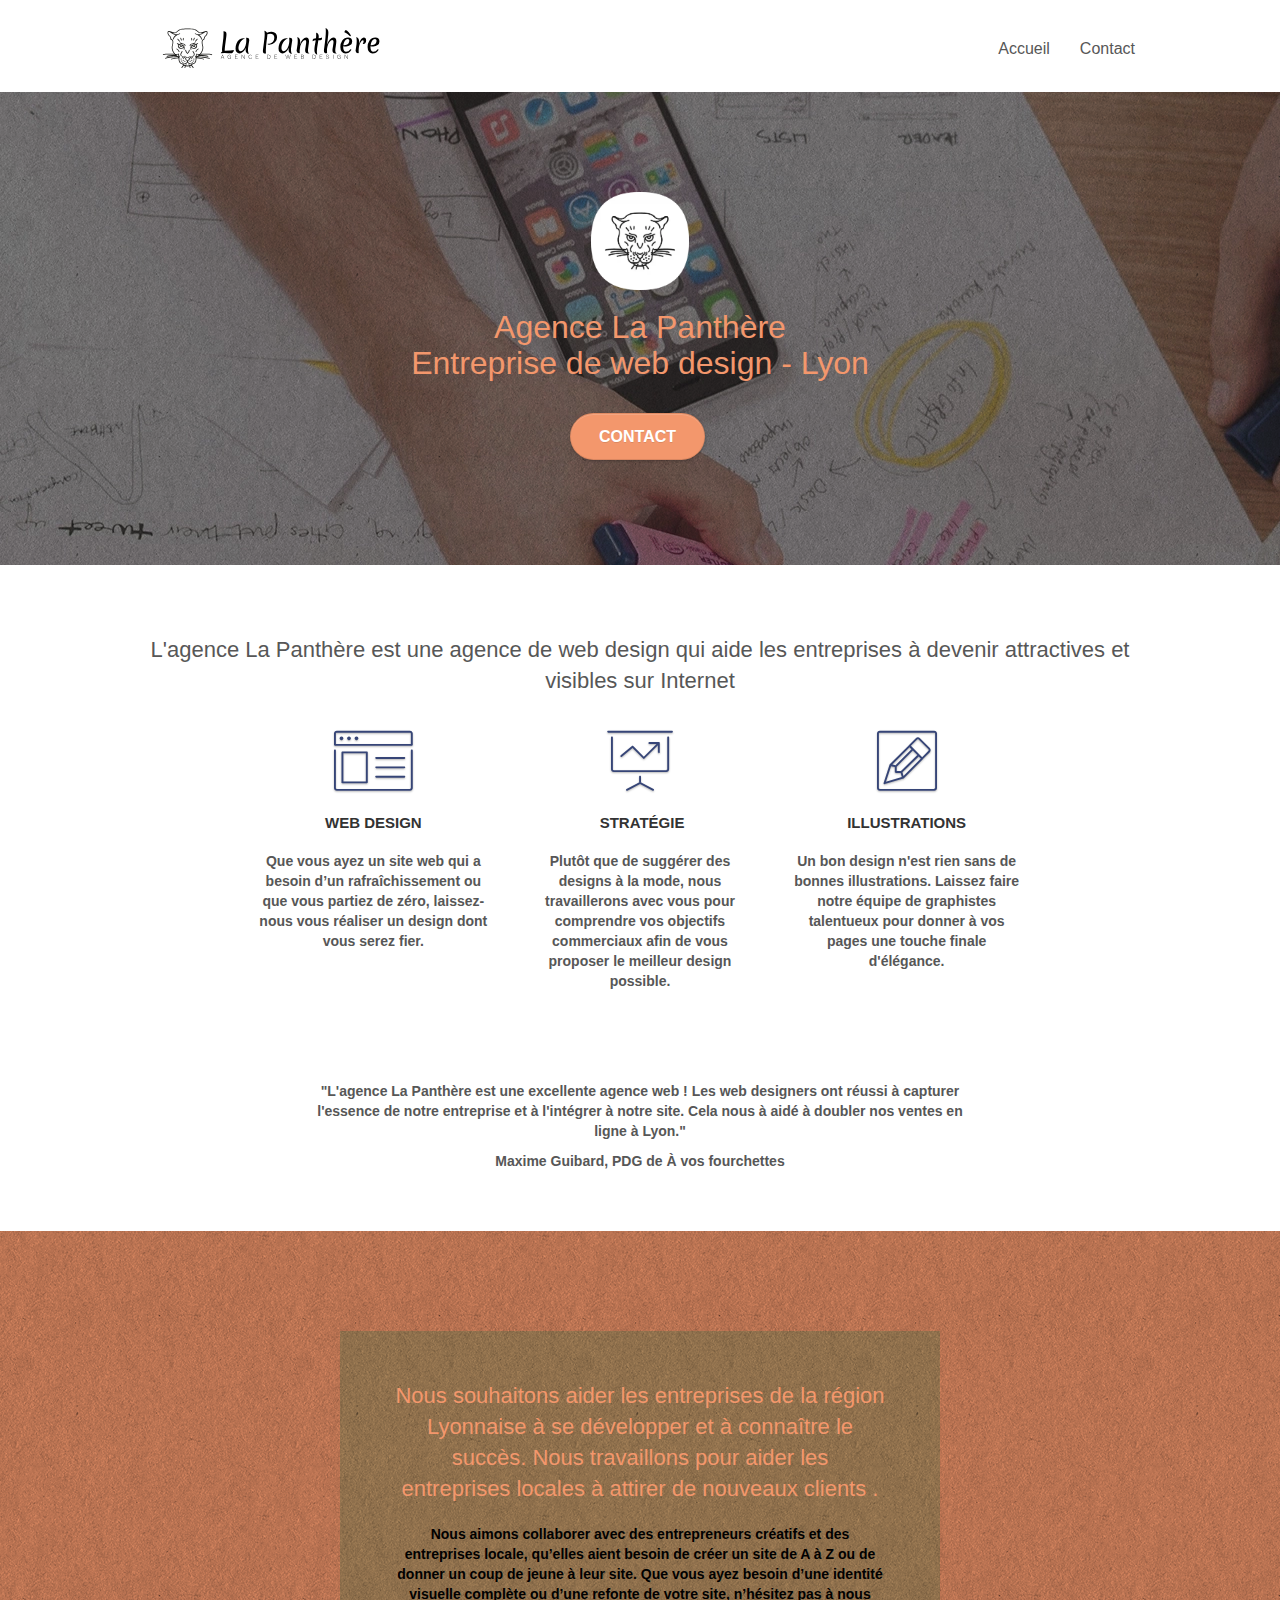
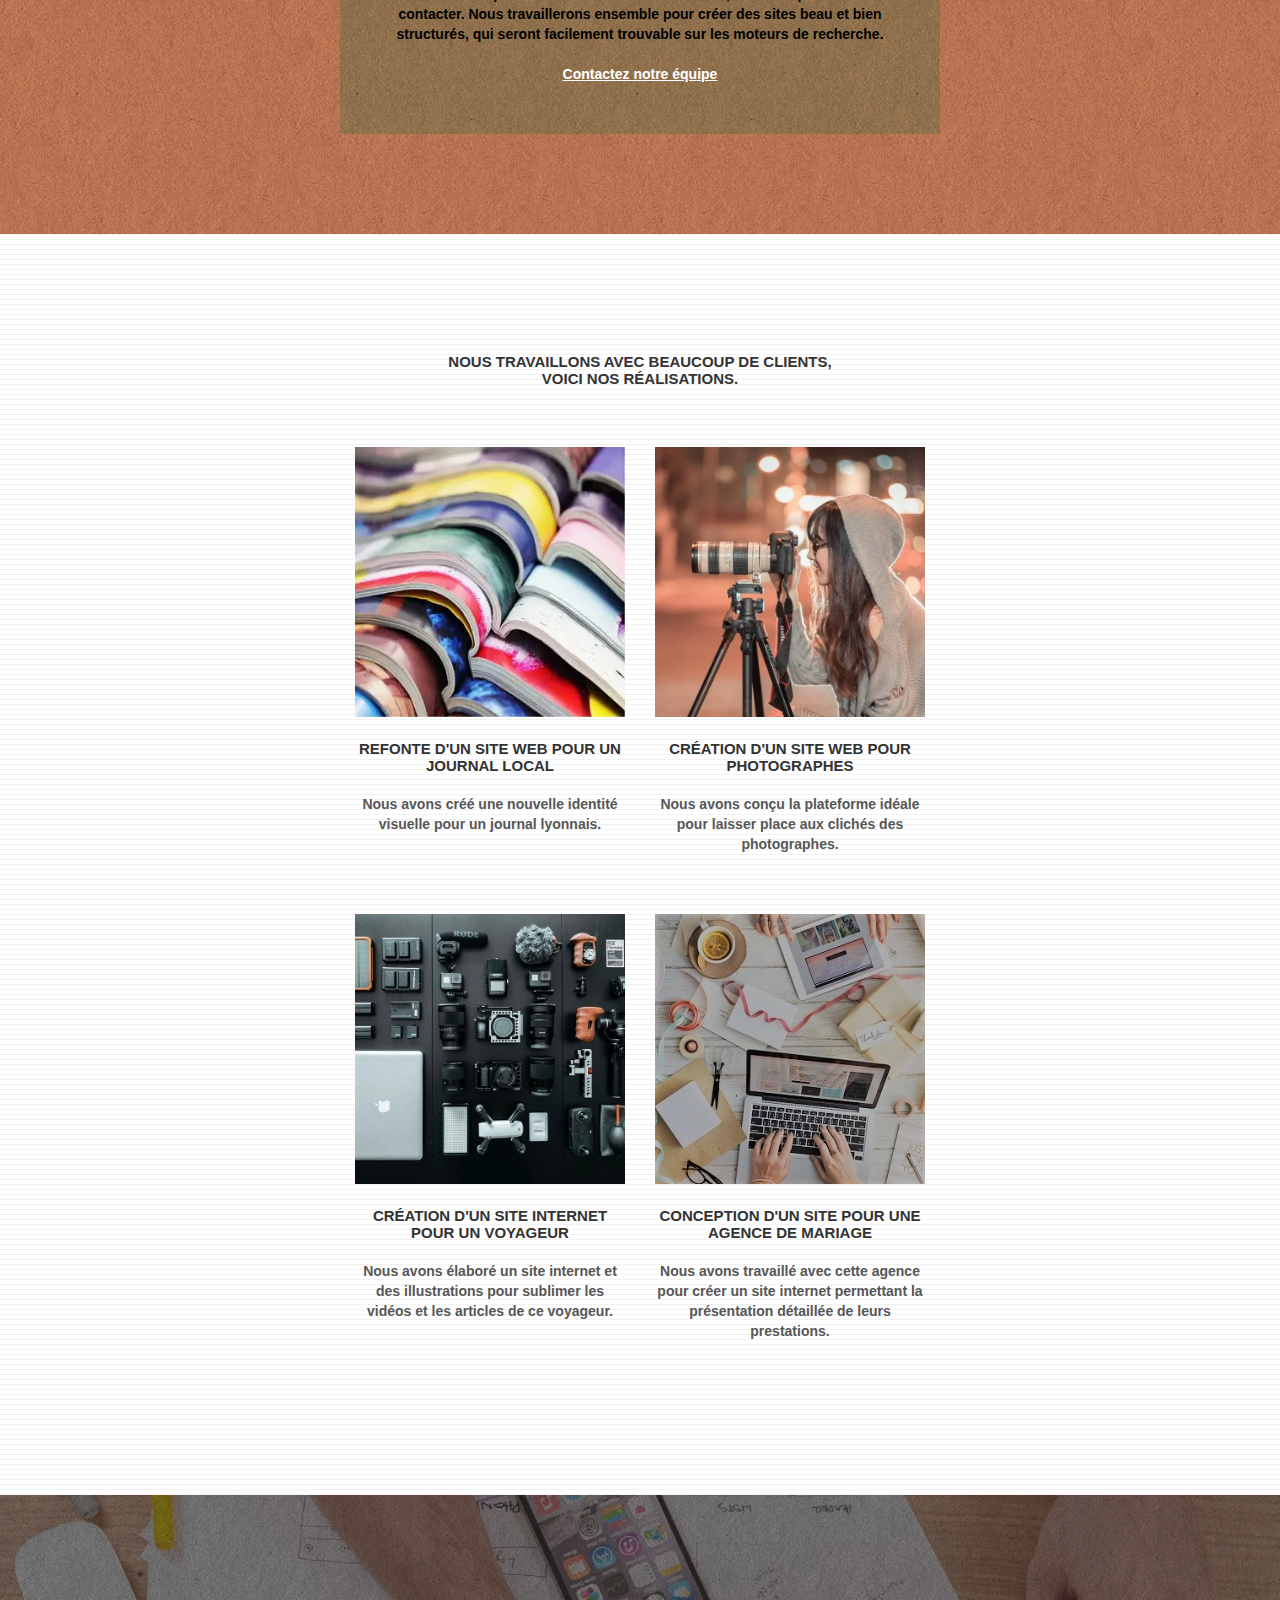
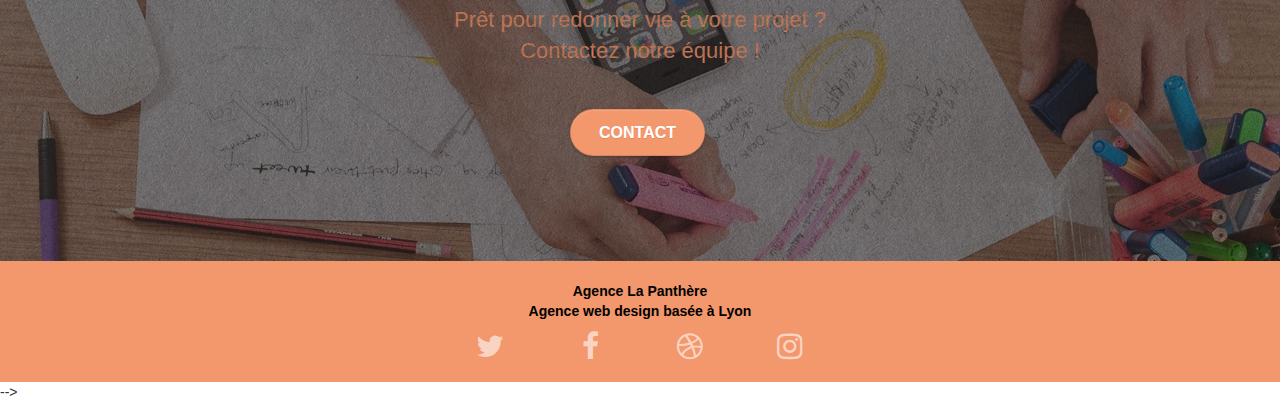
<file: index.html>
<!doctype html>
<html lang="fr">
<head>
    <meta charset="utf-8">
    <meta name="description" content="Entreprise web design à Lyon, l'agence la panthère vous conseille dans la réalisation et le 
	design de votre site internet.">
    <meta name="viewport" content="width=device-width, initial-scale=1.0, viewport-fit=cover">
    <link rel="shortcut icon" type="image/png" href="favicon.jpg">
    
	<link rel="stylesheet"  href="./css/bootstrap.min.css">
	<link rel="stylesheet"  href="style.min.css">
	<link rel="stylesheet"  href="./css/font-awesome.min.css">
	<link rel="stylesheet"  href="./css/et-line.css">

	
    <title>Entreprise webdesign Lyon - Agence La Panthère</title>

    
<!-- Analytics -->
 
<!-- Analytics END -->
    
</head>
<body>
<!-- Principal conteneur -->
<div class="page-container">
    
<!-- bloc-0 -->
<div class="bloc bgc-white l-bloc " id="bloc-0">
	<div class="container bloc-sm">

		<nav class="navbar row">
			<div class="navbar-header">
				
				<a class="navbar-brand" href="index.html"><img src="img/agence-la-panthere-monochrome.svg" alt="Logo de notre agence webdesign" /></a>
				<button id="nav-toggle" type="button" class="ui-navbar-toggle navbar-toggle" data-toggle="collapse" data-target=".navbar-1">
					<span class="sr-only">Toggle navigation</span><span class="icon-bar"></span><span class="icon-bar"></span><span class="icon-bar"></span>
				</button>
			</div>
			<div class="collapse navbar-collapse navbar-1 special-dropdown-nav">
				<ul class="site-navigation nav navbar-nav">
					<li>
						<a href="index.html">Accueil</a>
					</li>
					<li>
					</li>
					<li>
						<a href="contact.html">Contact</a>
					</li>
				</ul>
			</div>
		</nav>
	</div>
</div>
<!-- bloc-0 END -->

<!-- bloc-1-presentation -->
<div class="bloc bgc-dark-slate-blue bg-banniere d-bloc bg-t-edge bloc-bg-texture texture-paper b-parallax" id="bloc-1-hero">
	<div class="container bloc-lg">
		<div class="row tight-width-whitespace">
			<div class="col-sm-12">
				<img src="img/logo.webp" class="center-block image-resize-mode" alt="Logo de Agence La Panthère, agence web Lyon" />
				<h1 class="text-center hero-bloc-text tc-white ">
					Agence La Panthère <br>
					Entreprise de web design <span class="tiret"> - </span>Lyon
				</h1>
				<div class="text-center">
					<a href="contact.html" class="btn btn-lg btn-clean btn-rd cta-hero btn-atomic-tangerine" id="cta-hero">Contact</a>
				</div>
			</div>
		</div>
	</div>
</div>
<!-- bloc-1-presentation END -->

<!-- bloc-2-services -->
<div class="bloc bgc-white l-bloc" id="bloc-2-services">
	<div class="container bloc-md">
		<div class="row">
			<div class="col-sm-12 text-center">
				<h2>L'agence La Panthère est une agence de web design qui aide les entreprises à devenir attractives et visibles
					sur Internet
				</h2>
			</div>
		</div>
		<div class="row voffset-lg med-width-whitespace">
			<div class="col-sm-4">
				<div class="text-center">
					<span class="et-icon-browser sm-shadow icon-dark-slate-blue icons icon-lg"></span>
				</div>
				<h3 class="mg-md text-center">
					Web design
				</h3>
				<p class="text-center ">
					Que vous ayez un site web qui a besoin d&rsquo;un rafraîchissement ou que vous partiez de zéro, laissez-nous vous réaliser un design dont vous serez fier.
				</p>
			</div>
			<div class="col-sm-4">
				<div class="text-center">
					<span class="et-icon-presentation sm-shadow icon-dark-slate-blue icons icon-lg"></span>
				</div>
				<h3 class="mg-md text-center">
					&nbsp;Stratégie
				</h3>
				<p class="text-center ">
					Plutôt que de suggérer des designs à la mode, nous travaillerons avec vous pour comprendre vos objectifs commerciaux afin de vous proposer le meilleur design possible.<br>
				</p>
			</div>
			<div class="col-sm-4">
				<div class="text-center">
					<span class="et-icon-edit sm-shadow icon-dark-slate-blue icons icon-lg"></span>
				</div>
				<h3 class="mg-md text-center">
					Illustrations
				</h3>
				<p class="text-center ">
					Un bon design n'est rien sans de bonnes illustrations. Laissez faire notre équipe de graphistes talentueux pour donner à vos pages une touche finale d'élégance.
				</p>
			</div>
		</div>
		<div class="row voffset-lg voffset">
			<div class="col-xs-12 col-md-8 col-md-offset-2 text-center">
				<p>
					"L'agence La Panthère est une excellente agence web ! Les web designers ont réussi à capturer l'essence
					de notre entreprise et à l'intégrer à notre site. Cela nous à aidé à doubler nos ventes en ligne
					à Lyon."<br>
				</p>
				<p>
					Maxime Guibard, PDG de À vos fourchettes
				</p>
				

			</div>
		</div>
	</div>
</div>
<!-- bloc-2-services END -->

<!-- bloc-3-what-i-do -->
<div class="bloc tc-white bgc-atomic-tangerine bg-presentation d-bloc bloc-bg-texture texture-paper b-parallax" id="bloc-3-what-i-do">
	<div class="container bloc-lg">
		<div class="row tight-width-whitespace black-background">
			<div class="col-sm-12">
				<h2 class="mg-md text-center tc-white">
					Nous souhaitons aider les entreprises de la région Lyonnaise à se développer et à connaître le succès. Nous travaillons pour aider les entreprises locales à attirer de nouveaux clients .<br>
				</h2>
				<p class="text-center white">
					Nous aimons collaborer avec des entrepreneurs créatifs et des entreprises locale, qu’elles aient besoin de créer un site de A à Z ou de donner un coup de jeune à leur site. Que vous ayez besoin d’une identité visuelle complète ou d’une refonte de votre site, n’hésitez pas à nous contacter. Nous travaillerons ensemble pour créer des sites beau et bien structurés, qui seront facilement trouvable sur les moteurs de recherche. <br><br><a class="ltc-white bold-link" href="contact.html">Contactez notre équipe</a><br>
				</p>
			</div>
		</div>
	</div>
</div>
<!-- bloc-3-what-i-do END -->

<!-- bloc-4-portfolio -->
<div class="bloc bgc-white bg-lines-h2-bg bg-repeat l-bloc" id="bloc-4-portfolio">
	<div class="container bloc-lg">
		<div class="row">
			<div class="col-sm-12 text-center">
				<h3>Nous travaillons avec beaucoup de clients,<br>
				voici nos réalisations.</h3>
			</div>
		</div>
		<div class="row tight-width-whitespace portfolio-row">
			<div class="col-sm-6">
				<a href="#" data-lightbox="img/1.webp" data-gallery-id="gallery-1" data-caption="Refonte d'un site web pour un journal local" data-frame="snapshot-lb"><img src="img/1.webp" alt="Illustration de la refonte et du nouveau design d'un site web journal" class="img-responsive portfolio-thumb" /></a>
				<h3 class="mg-md text-center">
					Refonte d'un site web pour un journal local
				</h3>
				<p class="text-center">
					Nous avons créé une nouvelle identité visuelle pour un journal lyonnais.
				</p>
			</div>
			<div class="col-sm-6">
				<a href="#" data-lightbox="img/2.webp" data-gallery-id="gallery-1" data-caption="Création d'un site web pour photographes" data-frame="snapshot-lb"><img src="img/2.webp" class="img-responsive portfolio-thumb" alt="Image d'un site de photographies crée par notre agence Lyonnaise" /></a>
				<h3 class="mg-md text-center">
					Création d'un site web pour photographes
				</h3>
				<p class="text-center">
					Nous avons conçu la plateforme idéale pour laisser place aux clichés des photographes.
				</p>
			</div>
		</div>
		<div class="row tight-width-whitespace portfolio-row">
			<div class="col-sm-6">
				<a href="#" data-lightbox="img/3.webp" data-gallery-id="gallery-1" data-caption="Création d'un site internet pour un voyageur" data-frame="snapshot-lb"><img src="img/3.webp" class="img-responsive portfolio-thumb" alt="Photo du Design d'un site web pour voyageur"/></a>
				<h3 class="mg-md text-center">
					Création d'un site internet pour un voyageur
				</h3>
				<p class="text-center">
					Nous avons élaboré un site internet et des illustrations pour sublimer les vidéos et les articles de ce voyageur.
				</p>
			</div>
			<div class="col-sm-6">
				<a href="#" data-lightbox="img/4.webp" data-gallery-id="gallery-1" data-caption="Conception d'un site pour une agence de mariage" data-frame="snapshot-lb"><img src="img/4.webp" class="img-responsive portfolio-thumb" alt="Photo du site réalisé par notre agence webdesin" /></a>
				<h3 class="mg-md text-center">
					Conception d'un site pour une agence de mariage
				</h3>
				<p class="text-center">
					Nous avons travaillé avec cette agence pour créer un site internet permettant la présentation détaillée de leurs prestations.
				</p>
			</div>
		</div>
	</div>
</div>
<!-- bloc-4-portfolio END -->

<!-- bloc-5-cta -->
<div class="bloc bgc-dark-slate-blue bg-banniere d-bloc bloc-bg-texture texture-paper" id="bloc-5-cta">
	<div class="container bloc-lg">
		<div class="row">
			<h2 class="mg-md text-center tc-white">
				Prêt pour redonner vie à votre projet ?<br>Contactez notre équipe !
			</h2>
			<div class="col-sm-12 text-center">
				<a href="contact.html" class="btn btn-atomic-tangerine btn-clean btn-rd btn-lg cta-hero">Contact</a>
			</div>
		</div>
	</div>
</div>
<!-- bloc-5-cta END -->

<!-- Footer - bloc-8 -->
<div class="bloc bgc-atomic-tangerine d-bloc" id="bloc-8">
	<div class="container bloc-sm">
		<div class="row">
			<div class="col-sm-12">
				<p class="text-center white">
					Agence La Panthère <br> Agence web design basée à Lyon<br>
				</p>
				<div class="row row-no-gutters social">
					<div class="col-sm-3">
						<div class="text-center">
							<a class="social" aria-label="lien vers twitter" href="index.html"><span class="fa fa-twitter icon-md"></span></a>
						</div>
					</div>
					<div class="col-sm-3">
						<div class="text-center">
							<a class="social" aria-label="lien vers facebook" href="index.html"><span class="fa fa-facebook icon-md"></span></a>
						</div>
					</div>
					<div class="col-sm-3">
						<div class="text-center">
							<a class="social" aria-label="lien vers dribble" href="index.html"><span class="fa fa-dribbble icon-md"></span></a>
						</div>
					</div>
					<div class="col-sm-3">
						<div class="text-center">
							<a class="social"  aria-label="lien vers instagram" href="index.html"><span class="fa fa-instagram icon-md"></span></a>
						</div>
					</div>

				</div>
			</div>
		</div>
	</div>
</div>
<!-- Footer - bloc-8 END -->

</div>
<!-- Principal conteneur END -->
<script src="./js/jquery-2.1.0.min.js"></script> -->
<script src="./js/bootstrap.min.js"></script>
<script src="./js/blocs.min.js"></script>
<script src="./js/jquery.touchSwipe.min.js"></script>
<script src="./js/gmaps.min.js"></script>



</body>
</html>
</file>
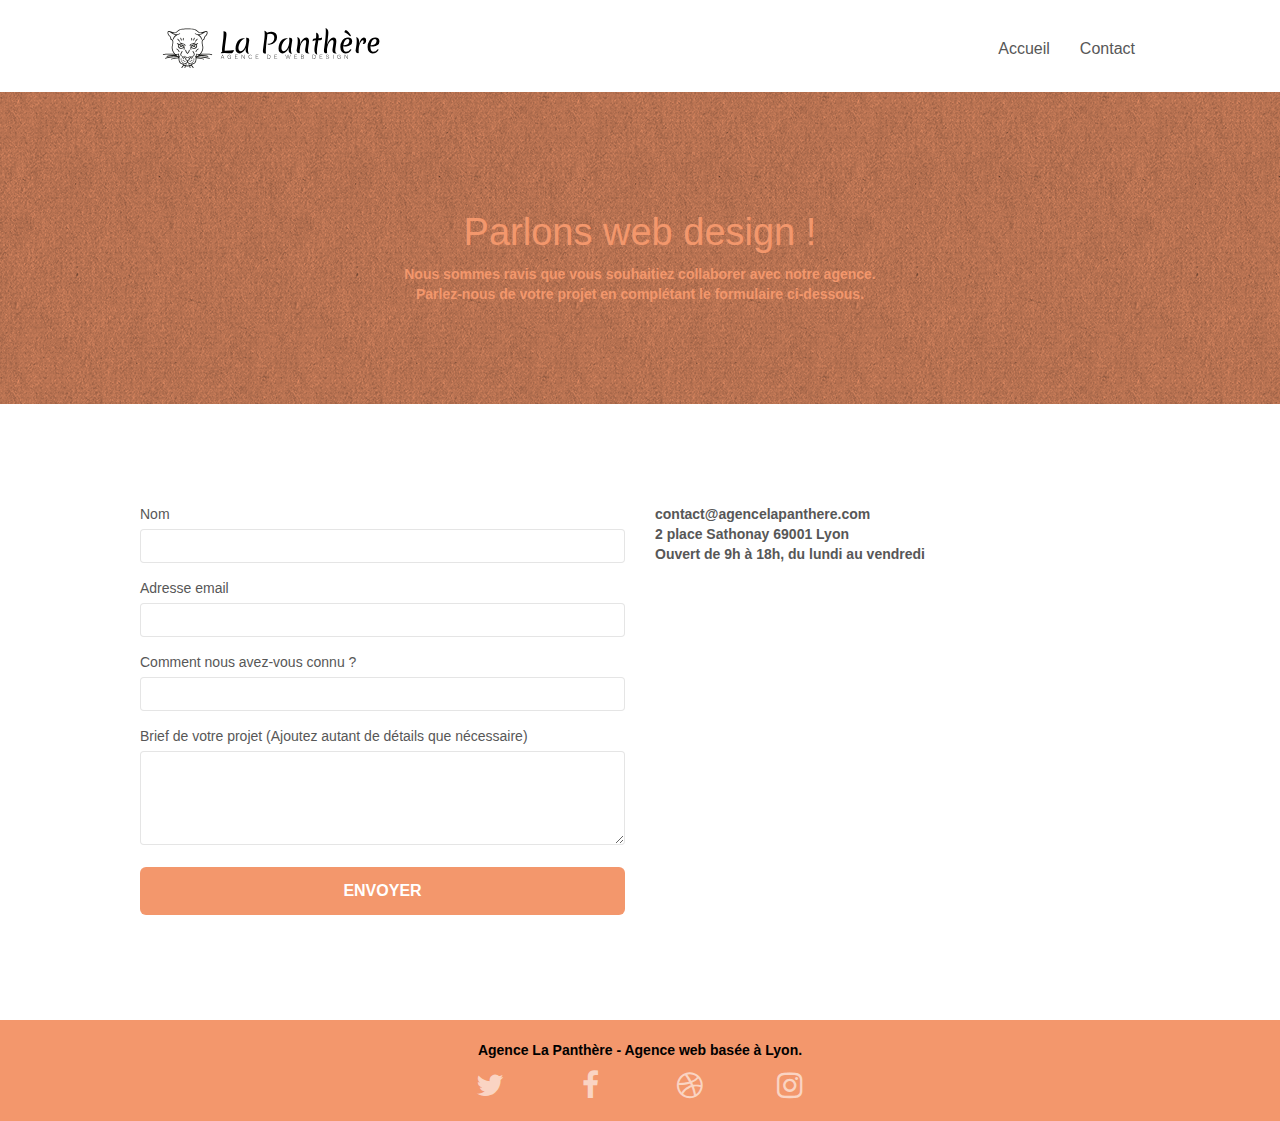
<file: contact.html>
<!doctype html>
<html lang="fr">
<head>
    <meta charset="utf-8">
    <meta name="description" content="Entreprise web design à Lyon, l'agence la panthère vous conseille dans la réalisation et le 
	design de votre site internet.">
    <meta name="viewport" content="width=device-width, initial-scale=1.0, viewport-fit=cover">
    <link rel="shortcut icon" type="image/png" href="favicon.jpg">
    
	<link rel="stylesheet"  href="./css/bootstrap.css">
	<link rel="stylesheet"  href="style.min.css">
	<link rel="stylesheet"  href="./css/font-awesome.css">
	<link rel="stylesheet"  href="./css/et-line.css">
	


    <title>Agence La panthère - Contactez-nous !</title>

    
<!-- Analytics -->
 
<!-- Analytics END -->
    
</head>
<body>
<!-- Principal conteneur -->
<div class="page-container">
    
<!-- bloc-0 -->
<div class="bloc bgc-white l-bloc " id="bloc-0">
	<div class="container bloc-sm">
		<nav class="navbar row">
			<div class="navbar-header">
				<a class="navbar-brand" href="index.html"><img src="img/agence-la-panthere-monochrome.svg" alt="atlanta web design logo" height="40" /></a>
				<!-- <button id="nav-toggle" type="button" class="ui-navbar-toggle navbar-toggle" data-toggle="collapse" data-target=".navbar-1">
					<span class="sr-only">Toggle navigation</span><span class="icon-bar"></span><span class="icon-bar"></span><span class="icon-bar"></span>
				</button> -->
			</div>
			<div class="collapse navbar-collapse navbar-1 special-dropdown-nav">
				<ul class="site-navigation nav navbar-nav">
					<li>
						<a href="index.html">Accueil</a>
					</li>
					<li>
					</li>
					<li>
						<a href="contact.html">Contact</a>
					</li>
				</ul>
			</div>
		</nav>
	</div>
</div>
<!-- bloc-0 END -->

<!-- bloc-6 -->
<div class="bloc bg-dots-bg bg-repeat bgc-atomic-tangerine d-bloc bloc-bg-texture texture-paper" id="bloc-6">
	<div class="container bloc-lg">
		<div class="row">
			<div class="col-sm-12">
				<h1 class="text-center hero-bloc-text tc-white">
					Parlons web design !
				</h1>
				<p class="text-center mg-lg tc-white tight-width-whitespace">
					Nous sommes ravis que vous souhaitiez collaborer avec notre agence.<br>
					Parlez-nous de votre projet en complétant le formulaire ci-dessous.
				</p>
			</div>
		</div>
	</div>
</div>
<!-- bloc-6 END -->

<!-- bloc-7 -->
<div class="bloc bgc-white l-bloc" id="bloc-7">
	<div class="container bloc-lg">
		<div class="row">
			<div class="col-sm-6">
				<form id="form_1" novalidate success-msg="Your message has been sent." fail-msg="Sorry it seems that our mail server is not responding, Sorry for the inconvenience!">
					<div class="form-group">
						<label>
							Nom
						</label>
						<input id="name" class="form-control" required />
					</div>
					<div class="form-group">
						<label>
							Adresse email
						</label>
						<input id="email" class="form-control" type="email" required />
					</div>
					<div class="form-group">
						<label>
							Comment nous avez-vous connu ?
						</label>
						<input class="form-control" type="email" required id="input_504" />
					</div>
					<div class="form-group">
						<label>
							Brief de votre projet (Ajoutez autant de détails que nécessaire)<br>
						</label><textarea id="message" class="form-control" rows="4" cols="50" required></textarea>
					</div> 
					<button class="bloc-button btn btn-lg btn-block cta-hero btn-atomic-tangerine" type="submit">
						Envoyer
					</button>
				</form>
			</div>
			<div class="col-sm-6">
				<p>
					contact@agencelapanthere.com<br>2 place Sathonay 69001 Lyon<br>Ouvert de 9h à 18h, du lundi au vendredi<br>
				</p>
			</div>
		</div>
	</div>
</div>
<!-- bloc-7 END -->

<!-- ScrollToTop Button -->
<a class="bloc-button btn btn-d scrollToTop" onclick="scrollToTarget('#bloc-0')"><span class="fa fa-chevron-up"></span></a>
<!-- ScrollToTop Button END-->


<!-- Footer - bloc-8 -->
<div class="bloc bgc-atomic-tangerine d-bloc" id="bloc-8">
	<div class="container bloc-sm">
		<div class="row">
			<div class="col-sm-12">
				<p class="text-center white">
					Agence La Panthère - Agence web basée à Lyon.<br>
				</p>
				<div class="row row-no-gutters social">
					<div class="col-sm-3">
						<div class="text-center">
							<a class="social" href="index.html"><span class="fa fa-twitter icon-md"></span></a>
						</div>
					</div>
					<div class="col-sm-3">
						<div class="text-center">
							<a class="social" href="index.html"><span class="fa fa-facebook icon-md"></span></a>
						</div>
					</div>
					<div class="col-sm-3">
						<div class="text-center">
							<a class="social" href="index.html"><span class="fa fa-dribbble icon-md"></span></a>
						</div>
					</div>
					<div class="col-sm-3">
						<div class="text-center">
							<a class="social" href="index.html"><span class="fa fa-instagram icon-md"></span></a>
						</div>
					</div>
				</div>
			</div>
		</div>
	</div>
</div>
<!-- Footer - bloc-8 END -->

</div>
<!-- Principal conteneur END -->
<script src="./js/jquery-2.1.0.min.js"></script>
<script src="./js/bootstrap.min.js"></script>
<script src="./js/blocs.min.js"></script>
<script src="./js/jqBootstrapValidation.min.js"></script>
<script src="./js/formHandler.min.js"></script> 

</body>
</html>
</file>
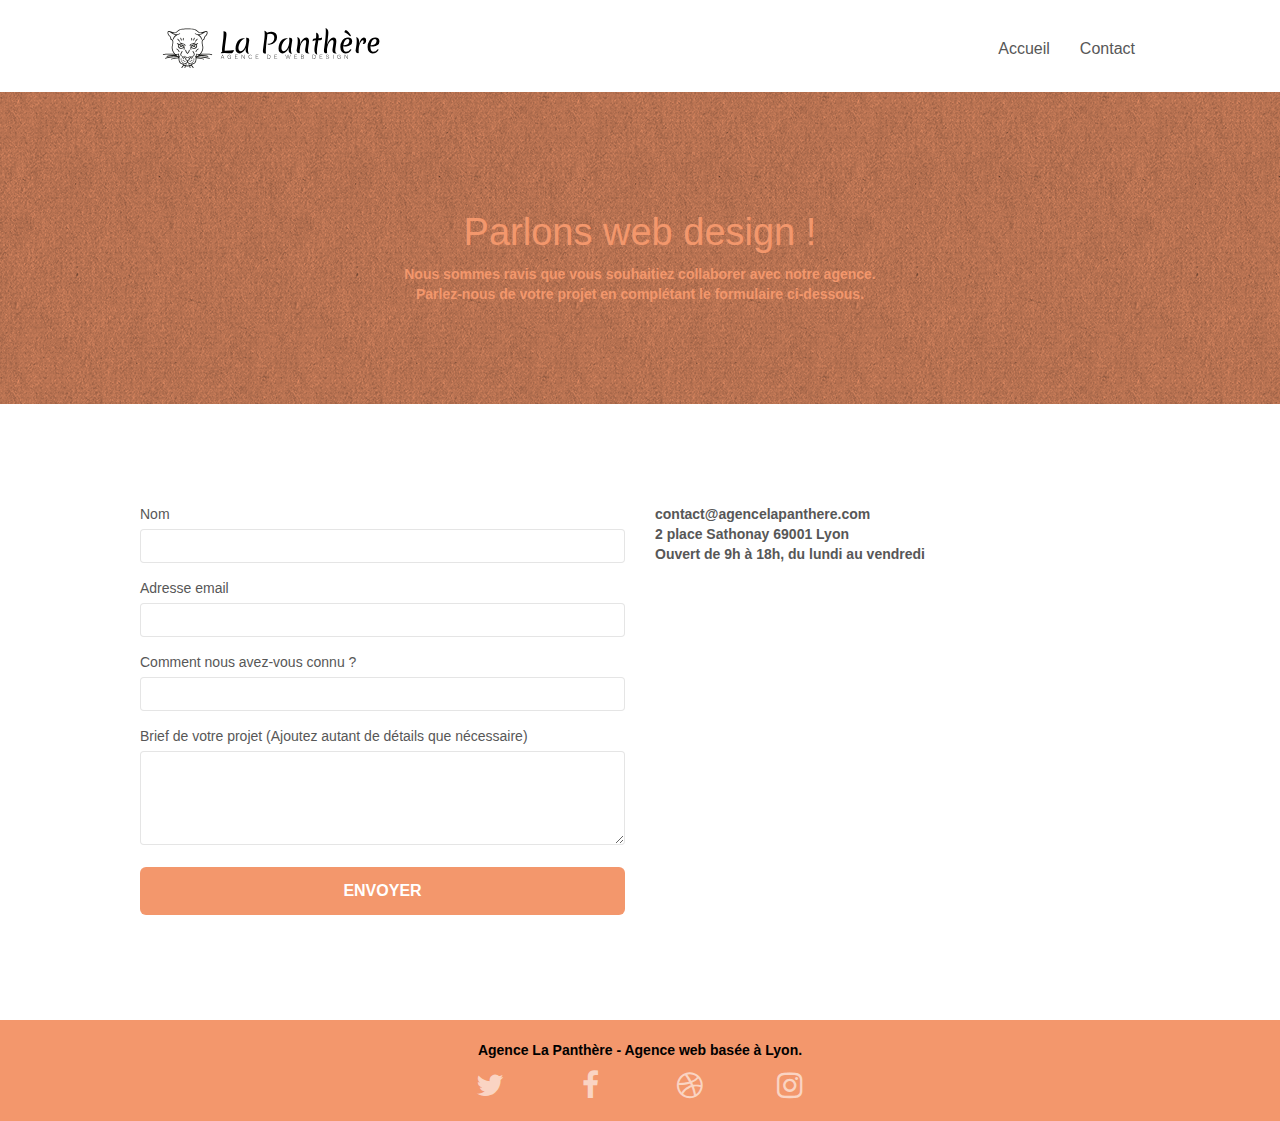
<file: page2.html>
<!doctype html>
<html lang="Default">
<head>
    <meta charset="utf-8">
    <meta name="description" content="Entreprise web design à Lyon, l'agence la panthère vous conseille dans la réalisation et le 
	design de votre site internet.">
    <meta name="viewport" content="width=device-width, initial-scale=1.0, viewport-fit=cover">
    <link rel="shortcut icon" type="image/png" href="favicon.jpg">
    
	<link rel="stylesheet" type="text/css" href="./css/bootstrap.css">
	<link rel="stylesheet" type="text/css" href="style.css">
	<link rel="stylesheet" type="text/css" href="./css/font-awesome.css">
	<link rel="stylesheet" type="text/css" href="./css/et-line.css">
	
    
	<script src="./js/jquery-2.1.0.js"></script>
	<script src="./js/bootstrap.js"></script>
	<script src="./js/blocs.js"></script>
	<script src="./js/jqBootstrapValidation.js"></script>
	<script src="./js/formHandler.js"></script>

    <title>Agence La panthère - Contactez-nous !</title>

    
<!-- Analytics -->
 
<!-- Analytics END -->
    
</head>
<body>
<!-- Principal conteneur -->
<div class="page-container">
    
<!-- bloc-0 -->
<div class="bloc bgc-white l-bloc " id="bloc-0">
	<div class="container bloc-sm">
		<nav class="navbar row">
			<div class="navbar-header">
				<a class="navbar-brand" href="index.html"><img src="img/agence-la-panthere-monochrome.svg" alt="atlanta web design logo" height="40" /></a>
				<!-- <button id="nav-toggle" type="button" class="ui-navbar-toggle navbar-toggle" data-toggle="collapse" data-target=".navbar-1">
					<span class="sr-only">Toggle navigation</span><span class="icon-bar"></span><span class="icon-bar"></span><span class="icon-bar"></span>
				</button> -->
			</div>
			<div class="collapse navbar-collapse navbar-1 special-dropdown-nav">
				<ul class="site-navigation nav navbar-nav">
					<li>
						<a href="index.html">Accueil</a>
					</li>
					<li>
					</li>
					<li>
						<a href="page2.html">Contact</a>
					</li>
				</ul>
			</div>
		</nav>
	</div>
</div>
<!-- bloc-0 END -->

<!-- bloc-6 -->
<div class="bloc bg-dots-bg bg-repeat bgc-atomic-tangerine d-bloc bloc-bg-texture texture-paper" id="bloc-6">
	<div class="container bloc-lg">
		<div class="row">
			<div class="col-sm-12">
				<h1 class="text-center hero-bloc-text tc-white">
					Parlons web design !
				</h1>
				<p class="text-center mg-lg tc-white tight-width-whitespace">
					Nous sommes ravis que vous souhaitiez collaborer avec notre agence.<br>
					Parlez-nous de votre projet en complétant le formulaire ci-dessous.
				</p>
			</div>
		</div>
	</div>
</div>
<!-- bloc-6 END -->

<!-- bloc-7 -->
<div class="bloc bgc-white l-bloc" id="bloc-7">
	<div class="container bloc-lg">
		<div class="row">
			<div class="col-sm-6">
				<form id="form_1" novalidate success-msg="Your message has been sent." fail-msg="Sorry it seems that our mail server is not responding, Sorry for the inconvenience!">
					<div class="form-group">
						<label>
							Nom
						</label>
						<input id="name" class="form-control" required />
					</div>
					<div class="form-group">
						<label>
							Adresse email
						</label>
						<input id="email" class="form-control" type="email" required />
					</div>
					<div class="form-group">
						<label>
							Comment nous avez-vous connu ?
						</label>
						<input class="form-control" type="email" required id="input_504" />
					</div>
					<div class="form-group">
						<label>
							Brief de votre projet (Ajoutez autant de détails que nécessaire)<br>
						</label><textarea id="message" class="form-control" rows="4" cols="50" required></textarea>
					</div> 
					<button class="bloc-button btn btn-lg btn-block cta-hero btn-atomic-tangerine" type="submit">
						Envoyer
					</button>
				</form>
			</div>
			<div class="col-sm-6">
				<p>
					contact@agencelapanthere.com<br>2 place Sathonay 69001 Lyon<br>Ouvert de 9h à 18h, du lundi au vendredi<br>
				</p>
			</div>
		</div>
	</div>
</div>
<!-- bloc-7 END -->

<!-- ScrollToTop Button -->
<a class="bloc-button btn btn-d scrollToTop" onclick="scrollToTarget('#bloc-0')"><span class="fa fa-chevron-up"></span></a>
<!-- ScrollToTop Button END-->


<!-- Footer - bloc-8 -->
<div class="bloc bgc-atomic-tangerine d-bloc" id="bloc-8">
	<div class="container bloc-sm">
		<div class="row">
			<div class="col-sm-12">
				<p class="text-center white">
					Agence La Panthère - Agence web basée à Lyon.<br>
				</p>
				<div class="row row-no-gutters social">
					<div class="col-sm-3">
						<div class="text-center">
							<a class="social" href="index.html"><span class="fa fa-twitter icon-md"></span></a>
						</div>
					</div>
					<div class="col-sm-3">
						<div class="text-center">
							<a class="social" href="index.html"><span class="fa fa-facebook icon-md"></span></a>
						</div>
					</div>
					<div class="col-sm-3">
						<div class="text-center">
							<a class="social" href="index.html"><span class="fa fa-dribbble icon-md"></span></a>
						</div>
					</div>
					<div class="col-sm-3">
						<div class="text-center">
							<a class="social" href="index.html"><span class="fa fa-instagram icon-md"></span></a>
						</div>
					</div>
				</div>
			</div>
		</div>
	</div>
</div>
<!-- Footer - bloc-8 END -->

</div>
<!-- Principal conteneur END -->
    

</body>
</html>
</file>
<file: css/et-line.css>
@font-face {
    font-family: et-line;
    src: url(../fonts/et-line.eot);
    src: url(../fonts/et-line.eot?#iefix) format('embedded-opentype'), url(../fonts/et-line.woff) format('woff'), url(../fonts/et-line.ttf) format('truetype'), url(../fonts/et-line.svg#et-line) format('svg');
    font-weight: 400;
    font-style: normal;
    font-display: swap;
}

.et-icon-adjustments,
.et-icon-alarmclock,
.et-icon-anchor,
.et-icon-aperture,
.et-icon-attachment,
.et-icon-bargraph,
.et-icon-basket,
.et-icon-beaker,
.et-icon-bike,
.et-icon-book-open,
.et-icon-briefcase,
.et-icon-browser,
.et-icon-calendar,
.et-icon-camera,
.et-icon-caution,
.et-icon-chat,
.et-icon-circle-compass,
.et-icon-clipboard,
.et-icon-clock,
.et-icon-cloud,
.et-icon-compass,
.et-icon-desktop,
.et-icon-dial,
.et-icon-document,
.et-icon-documents,
.et-icon-download,
.et-icon-dribbble,
.et-icon-edit,
.et-icon-envelope,
.et-icon-expand,
.et-icon-facebook,
.et-icon-flag,
.et-icon-focus,
.et-icon-gears,
.et-icon-genius,
.et-icon-gift,
.et-icon-global,
.et-icon-globe,
.et-icon-googleplus,
.et-icon-grid,
.et-icon-happy,
.et-icon-hazardous,
.et-icon-heart,
.et-icon-hotairballoon,
.et-icon-hourglass,
.et-icon-key,
.et-icon-laptop,
.et-icon-layers,
.et-icon-lifesaver,
.et-icon-lightbulb,
.et-icon-linegraph,
.et-icon-linkedin,
.et-icon-lock,
.et-icon-magnifying-glass,
.et-icon-map,
.et-icon-map-pin,
.et-icon-megaphone,
.et-icon-mic,
.et-icon-mobile,
.et-icon-newspaper,
.et-icon-notebook,
.et-icon-paintbrush,
.et-icon-paperclip,
.et-icon-pencil,
.et-icon-phone,
.et-icon-picture,
.et-icon-pictures,
.et-icon-piechart,
.et-icon-presentation,
.et-icon-pricetags,
.et-icon-printer,
.et-icon-profile-female,
.et-icon-profile-male,
.et-icon-puzzle,
.et-icon-quote,
.et-icon-recycle,
.et-icon-refresh,
.et-icon-ribbon,
.et-icon-rss,
.et-icon-sad,
.et-icon-scissors,
.et-icon-scope,
.et-icon-search,
.et-icon-shield,
.et-icon-speedometer,
.et-icon-strategy,
.et-icon-streetsign,
.et-icon-tablet,
.et-icon-target,
.et-icon-telescope,
.et-icon-toolbox,
.et-icon-tools,
.et-icon-tools-2,
.et-icon-trophy,
.et-icon-tumblr,
.et-icon-twitter,
.et-icon-upload,
.et-icon-video,
.et-icon-wallet,
.et-icon-wine {
    font-family: et-line;
    speak: none;
    font-style: normal;
    font-weight: 400;
    font-variant: normal;
    text-transform: none;
    line-height: 1;
    -webkit-font-smoothing: antialiased;
    -moz-osx-font-smoothing: grayscale;
    display: inline-block
}

.et-icon-mobile:before {
    content: "\e000"
}

.et-icon-laptop:before {
    content: "\e001"
}

.et-icon-desktop:before {
    content: "\e002"
}

.et-icon-tablet:before {
    content: "\e003"
}

.et-icon-phone:before {
    content: "\e004"
}

.et-icon-document:before {
    content: "\e005"
}

.et-icon-documents:before {
    content: "\e006"
}

.et-icon-search:before {
    content: "\e007"
}

.et-icon-clipboard:before {
    content: "\e008"
}

.et-icon-newspaper:before {
    content: "\e009"
}

.et-icon-notebook:before {
    content: "\e00a"
}

.et-icon-book-open:before {
    content: "\e00b"
}

.et-icon-browser:before {
    content: "\e00c"
}

.et-icon-calendar:before {
    content: "\e00d"
}

.et-icon-presentation:before {
    content: "\e00e"
}

.et-icon-picture:before {
    content: "\e00f"
}

.et-icon-pictures:before {
    content: "\e010"
}

.et-icon-video:before {
    content: "\e011"
}

.et-icon-camera:before {
    content: "\e012"
}

.et-icon-printer:before {
    content: "\e013"
}

.et-icon-toolbox:before {
    content: "\e014"
}

.et-icon-briefcase:before {
    content: "\e015"
}

.et-icon-wallet:before {
    content: "\e016"
}

.et-icon-gift:before {
    content: "\e017"
}

.et-icon-bargraph:before {
    content: "\e018"
}

.et-icon-grid:before {
    content: "\e019"
}

.et-icon-expand:before {
    content: "\e01a"
}

.et-icon-focus:before {
    content: "\e01b"
}

.et-icon-edit:before {
    content: "\e01c"
}

.et-icon-adjustments:before {
    content: "\e01d"
}

.et-icon-ribbon:before {
    content: "\e01e"
}

.et-icon-hourglass:before {
    content: "\e01f"
}

.et-icon-lock:before {
    content: "\e020"
}

.et-icon-megaphone:before {
    content: "\e021"
}

.et-icon-shield:before {
    content: "\e022"
}

.et-icon-trophy:before {
    content: "\e023"
}

.et-icon-flag:before {
    content: "\e024"
}

.et-icon-map:before {
    content: "\e025"
}

.et-icon-puzzle:before {
    content: "\e026"
}

.et-icon-basket:before {
    content: "\e027"
}

.et-icon-envelope:before {
    content: "\e028"
}

.et-icon-streetsign:before {
    content: "\e029"
}

.et-icon-telescope:before {
    content: "\e02a"
}

.et-icon-gears:before {
    content: "\e02b"
}

.et-icon-key:before {
    content: "\e02c"
}

.et-icon-paperclip:before {
    content: "\e02d"
}

.et-icon-attachment:before {
    content: "\e02e"
}

.et-icon-pricetags:before {
    content: "\e02f"
}

.et-icon-lightbulb:before {
    content: "\e030"
}

.et-icon-layers:before {
    content: "\e031"
}

.et-icon-pencil:before {
    content: "\e032"
}

.et-icon-tools:before {
    content: "\e033"
}

.et-icon-tools-2:before {
    content: "\e034"
}

.et-icon-scissors:before {
    content: "\e035"
}

.et-icon-paintbrush:before {
    content: "\e036"
}

.et-icon-magnifying-glass:before {
    content: "\e037"
}

.et-icon-circle-compass:before {
    content: "\e038"
}

.et-icon-linegraph:before {
    content: "\e039"
}

.et-icon-mic:before {
    content: "\e03a"
}

.et-icon-strategy:before {
    content: "\e03b"
}

.et-icon-beaker:before {
    content: "\e03c"
}

.et-icon-caution:before {
    content: "\e03d"
}

.et-icon-recycle:before {
    content: "\e03e"
}

.et-icon-anchor:before {
    content: "\e03f"
}

.et-icon-profile-male:before {
    content: "\e040"
}

.et-icon-profile-female:before {
    content: "\e041"
}

.et-icon-bike:before {
    content: "\e042"
}

.et-icon-wine:before {
    content: "\e043"
}

.et-icon-hotairballoon:before {
    content: "\e044"
}

.et-icon-globe:before {
    content: "\e045"
}

.et-icon-genius:before {
    content: "\e046"
}

.et-icon-map-pin:before {
    content: "\e047"
}

.et-icon-dial:before {
    content: "\e048"
}

.et-icon-chat:before {
    content: "\e049"
}

.et-icon-heart:before {
    content: "\e04a"
}

.et-icon-cloud:before {
    content: "\e04b"
}

.et-icon-upload:before {
    content: "\e04c"
}

.et-icon-download:before {
    content: "\e04d"
}

.et-icon-target:before {
    content: "\e04e"
}

.et-icon-hazardous:before {
    content: "\e04f"
}

.et-icon-piechart:before {
    content: "\e050"
}

.et-icon-speedometer:before {
    content: "\e051"
}

.et-icon-global:before {
    content: "\e052"
}

.et-icon-compass:before {
    content: "\e053"
}

.et-icon-lifesaver:before {
    content: "\e054"
}

.et-icon-clock:before {
    content: "\e055"
}

.et-icon-aperture:before {
    content: "\e056"
}

.et-icon-quote:before {
    content: "\e057"
}

.et-icon-scope:before {
    content: "\e058"
}

.et-icon-alarmclock:before {
    content: "\e059"
}

.et-icon-refresh:before {
    content: "\e05a"
}

.et-icon-happy:before {
    content: "\e05b"
}

.et-icon-sad:before {
    content: "\e05c"
}

.et-icon-facebook:before {
    content: "\e05d"
}

.et-icon-twitter:before {
    content: "\e05e"
}

.et-icon-googleplus:before {
    content: "\e05f"
}

.et-icon-rss:before {
    content: "\e060"
}

.et-icon-tumblr:before {
    content: "\e061"
}

.et-icon-linkedin:before {
    content: "\e062"
}

.et-icon-dribbble:before {
    content: "\e063"
}
</file>
<file: style.css>
body {
    margin: 0;
    padding: 0;
    background: #FFF;
    overflow-x: hidden;
    -webkit-font-smoothing: antialiased;
    -moz-osx-font-smoothing: grayscale;
}
.test{
    color : #F3976C !important;
    text-align: center;
}
.center-block{
    width: 100px;
    height: 100px;
}
img.center-block.image-resize-mode{
    height: 98px;
    width: 98px;
}
.navbar-brand img{
    height: 40px;
    width: 260px;
}
@media (max-width : 380px) {
    .tiret{
        display: none;
    }
}
img.img-responsive{
    width : 270px;
    height: 270px;
}
a,
button {
    transition: all .3s ease-in-out;
    outline: none!important;
}

a:hover {
    text-decoration: none;
    cursor: pointer;
}

#page-loading-blocs-notifaction {
    position: fixed;
    top: 0;
    bottom: 0;
    width: 100%;
    z-index: 100000;
    background: #FFFFFF url("img/pageload-spinner.gif") no-repeat center center;
}

.bloc {
    width: 100%;
    clear: both;
    background: 50% 50% no-repeat;
    padding: 0 50px;
    -webkit-background-size: cover;
    -moz-background-size: cover;
    -o-background-size: cover;
    background-size: cover;
    position: relative;
}

.bloc .container {
    padding-left: 0;
    padding-right: 0;
}

.bloc-lg {
    padding: 100px 50px;
}

.bloc-md {
    padding: 50px;
}

.bloc-sm {
    padding: 20px 50px;
}

.bg-center,
.bg-l-edge,
.bg-r-edge,
.bg-t-edge,
.bg-b-edge,
.bg-tl-edge,
.bg-bl-edge,
.bg-tr-edge,
.bg-br-edge,
.bg-repeat {
    -webkit-background-size: auto!important;
    -moz-background-size: auto!important;
    -o-background-size: auto!important;
    background-size: auto!important;
}

.bg-repeat {
    background: repeat;
}

.bg-t-edge {
    background: top no-repeat;
}

.bloc-bg-texture::before {
    content: "";
    background-size: 2px 2px;
    position: absolute;
    top: 0;
    bottom: 0;
    left: 0;
    right: 0;
}

.texture-paper::before {
    background: url("img/texture-paper.webp");
    background-size: 280px 280px;
}

.b-parallax {
    background-attachment: fixed;
}

.d-bloc {
    color: rgba(255, 255, 255, .7);
}

.d-bloc button:hover {
    color: rgba(255, 255, 255, .9);
}

.d-bloc .icon-round,
.d-bloc .icon-square,
.d-bloc .icon-rounded,
.d-bloc .icon-semi-rounded-a,
.d-bloc .icon-semi-rounded-b {
    border-color: rgba(255, 255, 255, .9);
}

.d-bloc .divider-h span {
    border-color: rgba(255, 255, 255, .2);
}

.d-bloc .a-btn,
.d-bloc .navbar a,
.d-bloc .navbar-brand,
.d-bloc a .icon-sm,
.d-bloc a .icon-md,
.d-bloc a .icon-lg,
.d-bloc a .icon-xl,
.d-bloc h1 a,
.d-bloc h2 a,
.d-bloc h3 a,
.d-bloc h4 a,
.d-bloc h5 a,
.d-bloc h6 a,
.d-bloc p a {
    color: rgba(255, 255, 255, .6);
}

.d-bloc .a-btn:hover,
.d-bloc .navbar a:hover,
.d-bloc .navbar-brand:hover,
.d-bloc a:hover .icon-sm,
.d-bloc a:hover .icon-md,
.d-bloc a:hover .icon-lg,
.d-bloc a:hover .icon-xl,
.d-bloc h1 a:hover,
.d-bloc h2 a:hover,
.d-bloc h3 a:hover,
.d-bloc h4 a:hover,
.d-bloc h5 a:hover,
.d-bloc h6 a:hover,
.d-bloc p a:hover {
    color: rgba(255, 255, 255, 1);
}

.d-bloc .navbar-toggle .icon-bar {
    background: rgba(255, 255, 255, 1);
}

.d-bloc .btn-wire,
.d-bloc .btn-wire:hover {
    color: rgba(255, 255, 255, 1);
    border-color: rgba(255, 255, 255, 1);
}

.d-bloc .panel {
    color: rgba(0, 0, 0, .5);
}

.d-bloc .panel button:hover {
    color: rgba(0, 0, 0, .7);
}

.d-bloc .panel icon {
    border-color: rgba(0, 0, 0, .7);
}

.d-bloc .panel .divider-h span {
    border-color: rgba(0, 0, 0, .1);
}

.d-bloc .panel .a-btn {
    color: rgba(0, 0, 0, .6);
}

.d-bloc .panel .a-btn:hover {
    color: rgba(0, 0, 0, 1);
}

.d-bloc .panel .btn-wire,
.d-bloc .panel .btn-wire:hover {
    color: rgba(0, 0, 0, .7);
    border-color: rgba(0, 0, 0, .3);
}

.d-bloc .panel,
.l-bloc {
    color: rgba(0, 0, 0, .5);
}

.d-bloc .panel button:hover,
.l-bloc button:hover {
    color: rgba(0, 0, 0, .7);
}

.l-bloc .icon-round,
.l-bloc .icon-square,
.l-bloc .icon-rounded,
.l-bloc .icon-semi-rounded-a,
.l-bloc .icon-semi-rounded-b {
    border-color: rgba(0, 0, 0, .7);
}

.d-bloc .panel .divider-h span,
.l-bloc .divider-h span {
    border-color: rgba(0, 0, 0, .1);
}

.d-bloc .panel .a-btn,
.l-bloc .a-btn,
.l-bloc .navbar a,
.l-bloc .navbar-brand,
.l-bloc a .icon-sm,
.l-bloc a .icon-md,
.l-bloc a .icon-lg,
.l-bloc a .icon-xl,
.l-bloc h1 a,
.l-bloc h2 a,
.l-bloc h3 a,
.l-bloc h4 a,
.l-bloc h5 a,
.l-bloc h6 a,
.l-bloc p a {
    color: rgba(0, 0, 0, .6);
}

.d-bloc .panel .a-btn:hover,
.l-bloc .a-btn:hover,
.l-bloc .navbar a:hover,
.l-bloc .navbar-brand:hover,
.l-bloc a:hover .icon-sm,
.l-bloc a:hover .icon-md,
.l-bloc a:hover .icon-lg,
.l-bloc a:hover .icon-xl,
.l-bloc h1 a:hover,
.l-bloc h2 a:hover,
.l-bloc h3 a:hover,
.l-bloc h4 a:hover,
.l-bloc h5 a:hover,
.l-bloc h6 a:hover,
.l-bloc p a:hover {
    color: rgba(0, 0, 0, 1);
}

.l-bloc .navbar-toggle .icon-bar {
    color: rgba(0, 0, 0, .6);
}

.d-bloc .panel .btn-wire,
.d-bloc .panel .btn-wire:hover,
.l-bloc .btn-wire,
.l-bloc .btn-wire:hover {
    color: rgba(0, 0, 0, .7);
    border-color: rgba(0, 0, 0, .3);
}

.voffset {
    margin-top: 30px;
}

.voffset-lg {
    margin-top: 80px;
}

.row-no-gutters {
    margin-right: 0;
    margin-left: 0;
}

.row.row-no-gutters > [class^="col-"],
.row.row-no-gutters > [class*=" col-"] {
    padding-right: 0;
    padding-left: 0;
}

#bloc-1-hero h1 {
    font-size: 32px;
}

.navbar {
    margin-bottom: 0;
    z-index: 1;
}

.navbar-brand {
    height: auto;
    padding: 3px 15px;
    font-size: 25px;
    font-weight: normal;
    font-weight: 600;
    line-height: 44px;
}

.navbar-brand img {
    max-height: 200px;
    margin: 0 5px 0 0;
    display: inline;
}

.navbar-brand img[src$=svg] {
    min-width: 100px;
}

.nav-center .navbar-brand img {
    margin: 0;
}

.navbar .nav {
    padding-top: 2px;
    margin-right: -16px;
    float: right;
    z-index: 1;
}

.nav > li {
    float: left;
    margin-top: 4px;
    font-size: 16px;
}

.navbar-nav .open .dropdown-menu > li > a {
    text-align: inherit;
}

.nav > li a:hover,
.nav > li a:focus {
    background: transparent;
}

.navbar-toggle {
    margin: 10px 10px 0 0;
    border: 0px;
}

.navbar-toggle:hover {
    background: transparent!important;
}

.navbar-toggle .icon-bar {
    background-color: rgba(0, 0, 0, .5);
    width: 26px;
}

.nav-invert .navbar .nav {
    float: left;
}

.nav-invert .navbar-header,
.nav-invert .navbar-brand {
    float: right;
    position: relative;
    z-index: 2;
}

@media (min-width: 768px) {
    .site-navigation {
        position: absolute;
        top: 50%;
        right: 20px;
        transform: translate(0, -50%);
        -webkit-transform: translateY(-50%);
    }
    .nav > li .dropdown-menu a,
    .nav > li .dropdown-menu a:hover {
        color: #484848;
    }
    .nav-invert .site-navigation {
        left: 0;
        right: 0;
    }
    .nav-center {
        text-align: center;
    }
    .nav-center .navbar-header {
        width: 100%;
    }
    .nav-center .navbar-header,
    .nav-center .navbar-brand,
    .nav-center .nav > li {
        float: none;
        display: inline-block;
    }
    .nav-center .site-navigation {
        position: relative;
        width: 100%;
        right: 0;
        margin-right: 0px;
        margin-top: 20px;
    }
    .nav-center.mini-nav .navbar-toggle {
        float: none;
        margin: 10px auto 0;
    }
}

.nav > li > .dropdown a {
    background: none!important;
    display: block;
    padding: 14px 15px;
}

nav .caret {
    margin: 0 5px;
}

.dropdown-menu .dropdown-menu {
    top: -8px;
    left: 100%;
}

.dropdown-menu .dropmenu-flow-right {
    top: 100%;
    left: 0;
    margin-left: -1px;
    border-top-left-radius: 0;
    border-top-right-radius: 0;
}

.dropdown-menu .dropdown span {
    border: 4px solid black;
    border-top-color: transparent;
    border-right-color: transparent;
    border-bottom-color: transparent;
    margin: 6px -5px 0 0!important;
    float: right;
}

.mg-md {
    margin-top: 10px;
    margin-bottom: 20px;
}

.mg-lg {
    margin-top: 10px;
    margin-bottom: 40px;
}

.btn {
    margin: 0 5px 5px 0;
}

.btn.pull-right {
    margin: 0 0 5px 5px;
}

.btn-d,
.btn-d:hover,
.btn-d:focus {
    color: #FFF;
    background: rgba(0, 0, 0, .3);
}

button {
    outline: none!important;
}

.btn-rd {
    border-radius: 40px;
}

.btn-clean {
    border: 1px solid rgba(0, 0, 0, .08);
    border-bottom-color: rgba(0, 0, 0, .1);
    text-shadow: 0 1px 0 rgba(0, 0, 1, .1);
    box-shadow: 0 1px 3px rgba(0, 0, 1, .25), inset 0 1px 0 0 rgba(255, 255, 255, .15);
}

.icon-md {
    font-size: 30px!important;
}

.icon-lg {
    font-size: 60px!important;
}

.sm-shadow {
    text-shadow: 0 1px 2px rgba(0, 0, 0, .3);
}

.panel-sq,
.panel-sq .panel-heading,
.panel-sq .panel-footer {
    border-radius: 0;
}

.panel-rd {
    border-radius: 30px;
}

.panel-rd .panel-heading {
    border-radius: 29px 29px 0 0;
}

.panel-rd .panel-footer {
    border-radius: 0 0 29px 29px;
}

.form-control {
    border-color: rgba(0, 0, 0, .1);
    box-shadow: none;
}

.scrollToTop {
    width: 40px;
    height: 40px;
    position: fixed;
    bottom: 20px;
    right: 20px;
    opacity: 0;
    z-index: 500;
    transition: all .3s ease-in-out;
}

.scrollToTop span {
    margin-top: 6px;
}

.showScrollTop {
    font-size: 14px;
    opacity: 1;
}

a[data-lightbox] {
    position: relative;
    display: block;
    text-align: center;
}

a[data-lightbox]:hover::before {
    content: "+";
    font-family: "HelveticaNeue-Light", "Helvetica Neue Light", "Helvetica Neue", Helvetica, Arial;
    font-size: 32px;
    width: 50px;
    height: 50px;
    margin-left: -25px;
    border-radius: 50%;
    background: rgba(0, 0, 0, .6);
    color: #FFF;
    font-weight: 100;
    z-index: 1;
    position: absolute;
    top: 50%;
    transform: translateY(-50%);
    -webkit-transform: translateY(-50%);
}

a[data-lightbox]:hover img {
    opacity: 0.6;
    -webkit-animation-fill-mode: none;
    animation-fill-mode: none;
}

#lightbox-modal {
    display: flex;
    align-items: center;
}

#lightbox-modal .modal-dialog {
    width: 90%;
    max-width: 900px;
    margin: 0 auto 0;
}

#lightbox-modal .modal-dialog img {
    max-height: 90vh;
    margin: 0 auto;
}

.lightbox-caption {
    padding: 20px;
    color: #FFF;
    background: rgba(0, 0, 0, .5);
    position: absolute;
    left: 15px;
    right: 15px;
    bottom: 5px;
}

.close-lightbox {
    color: #FFF;
    font-size: 30px;
    position: absolute;
    top: 20px;
    right: 20px;
    z-index: 20;
    background: rgba(0, 0, 0, .5);
    border: none;
    line-height: 30px;
    padding: 0 9px 5px;
    opacity: 0.3;
}

.close-lightbox:hover,
.next-lightbox:hover,
.prev-lightbox:hover {
    opacity: 1.0;
    color: #FFF;
}

.next-lightbox,
.prev-lightbox {
    font-size: 20px;
    color: rgba(255, 255, 255, .9);
    background: rgba(0, 0, 0, .5);
    transition: all .2s ease-in-out;
    position: absolute;
    top: 45%;
    z-index: 1;
    opacity: 0.4;
}

.next-lightbox {
    padding: 6px 8px 1px 13px;
    right: 25px;
}

.prev-lightbox {
    padding: 6px 13px 1px 10px;
    left: 25px;
}

.snapshot-lb .modal-body {
    padding-bottom: 45px;
}

.snapshot-lb .lightbox-caption {
    padding: 0;
    color: rgba(0, 0, 0, .5);
    background: none;
}

h1,
h2,
h3,
h4,
h5,
h6,
p,
label,
.btn,
a {
    font-family: "helvetica";
    font-weight: 400;
    color: #575757!important;
}

.container {
    max-width: 1000px;
}

.hero-bloc-text {
    font-size: 38px;
}

.hero-bloc-text-sub {
    font-size: 36px;
}

.statement-bloc-text {
    line-height: 26px;
    font-style: italic;
    font-size: 20px;
    text-align: center;
    font-weight: lighter;
    max-width: 520px;
    margin: auto auto auto auto;
}

p {
    font-size: 14px;
    font-weight: bolder;
}

.tight-width-whitespace {
    max-width: 600px;
    margin: auto auto auto auto;
}

.h1 {
    font-size: 20px;
    font-family: "Open Sans";
}

.cta-hero {
    margin-top: 22px;
    color: #FFFFFF!important;
    text-transform: uppercase;
    padding: 12px 28px 12px 28px;
    font-size: 16px;
    font-weight: 700;
}

.social {
    max-width: 400px;
    margin: auto auto auto auto;
}

h2 {
    font-size: 22px;
    line-height: 1.4em;
}

h3 {
    font-size: 15px;
    text-transform: uppercase;
    font-weight: 700;
    color: #333333!important;
}

.med-width-whitespace {
    max-width: 800px;
    margin: auto auto auto auto;
    box-shadow: 0px 0px 0px #000000;
}

h1 {
    color: #333333!important;
}

h4 {
    color: #333333!important;
}

.icons {
    margin-bottom: 14px;
    margin-top: 24px;
}

.white {
    color: black!important;
}

.portfolio-thumb {
    margin-bottom: 24px;
}

.portfolio-row {
    margin-bottom: 44px;
    margin-top: 50px;
}

.avatar {
    box-shadow: 0px 4px 9px rgba(0, 0, 0, 0.3);
}
.black-background {
    background-color: rgba(165, 147, 99, 0.7);
    padding: 40px 40px 40px 40px;
}

.bold-link {
    font-weight: 900;
    text-decoration: underline!important;
}

.bgc-white {
    background-color: #FFFFFF;
}

.bgc-dark-slate-blue {
    background-color: #364577;
}

.bgc-atomic-tangerine {
    background-color: #F3976C;
}

.tc-white {
    color: #F3976C!important;
}

.btn-atomic-tangerine {
    background: #F3976C;
    color: #FFFFFF!important;
}

.btn-atomic-tangerine:hover {
    background: #c27956!important;
    color: #FFFFFF!important;
}

.ltc-white {
    color: #FFFFFF!important;
}

.ltc-white:hover {
    color: #cccccc!important;
}

.ltc-atomic-tangerine {
    color: #F3976C!important;
}

.ltc-atomic-tangerine:hover {
    color: #c27956!important;
}

.icon-dark-slate-blue {
    color: #364577!important;
    border-color: #364577!important;
}

.bg-dots-bg {
    background-image: url("img/dots-bg.png");
}

.bg-lines-h2-bg {
    background-image: url("img/lines-h2-bg.png");
}

.bg-banniere {
    background-image: url("img/agence-la-panthere.webp");
}

.bg-presentation {
    background-image: url("img/image-de-presentation.webp");
}

@media (max-width: 1024px) {
    .bloc {
        padding-left: 20px;
        padding-right: 20px;
    }
    .bloc.full-width-bloc,
    .bloc-tile-2.full-width-bloc .container,
    .bloc-tile-3.full-width-bloc .container,
    .bloc-tile-4.full-width-bloc .container {
        padding-left: 0;
        padding-right: 0;
    }
}

@media (max-width: 992px) and (min-width: 768px) {
    .navbar .nav {
        max-width: 80%
    }
    .nav-center.navbar .nav {
        max-width: 100%
    }
}

@media only screen and (min-width: 768px) and (max-width: 1024px) and (orientation: landscape) {
    .b-parallax {
        background-attachment: scroll;
    }
}

@media only screen and (min-width: 1024px) and (max-width: 1366px) and (-webkit-min-device-pixel-ratio: 1.5) {
    .b-parallax {
        background-attachment: scroll;
    }
}

@media (max-width: 991px) {
    .container {
        width: 100%;
    }
    .b-parallax {
        background-attachment: scroll;
    }
    .page-container,
    #hero-bloc {
        overflow-x: hidden;
        position: relative;
    }
    .bloc {
        padding-left: constant(safe-area-inset-left);
        padding-right: constant(safe-area-inset-right);
    }
    .bloc-group,
    .bloc-group .bloc {
        display: block;
        width: 100%;
    }
    .bloc-fill-screen .fill-bloc-top-edge,
    .bloc-fill-screen .fill-bloc-bottom-edge {
        padding: 0 20px;
        padding-left: constant(safe-area-inset-left);
        padding-right: constant(safe-area-inset-right);
    }
}

@media (max-width: 767px) {
    .page-container {
        overflow-x: hidden;
        position: relative;
    }
    h1,
    h2,
    h3,
    h4,
    h5,
    h6,
    p,
    #disqus_thread {
        padding-left: 10px!important;
        padding-right: 10px!important;
    }
    .b-parallax {
        background-attachment: scroll;
    }
    .navbar .nav {
        padding-top: 0;
        border-top: 1px solid rgba(0, 0, 0, .2);
        float: none!important;
    }
    .navbar.row {
        margin-left: 0;
        margin-right: 0;
    }
    .site-navigation {
        position: inherit;
        transform: none;
        -webkit-transform: none;
        -ms-transform: none;
    }
    .nav > li {
        margin-top: 0;
        border-bottom: 1px solid rgba(0, 0, 0, .1);
        background: rgba(0, 0, 0, .05);
        text-align: left;
        padding-left: 15px;
        width: 100%;
    }
    .nav > li:hover {
        background: rgba(0, 0, 0, .08);
    }
    .dropdown .dropdown a .caret {
        float: none;
        margin: 5px 0 0 10px!important;
        border: 4px solid black;
        border-bottom-color: transparent;
        border-right-color: transparent;
        border-left-color: transparent;
    }
    #hero-bloc .navbar .nav {
        background: rgba(0, 0, 0, .8);
    }
    #hero-bloc .navbar .nav a {
        color: rgba(255, 255, 255, .6);
    }
    .hero {
        padding: 50px 0;
    }
    .hero-nav {
        left: -1px;
        right: -1px;
    }
    .navbar-collapse {
        padding: 0;
        overflow-x: hidden;
        -webkit-box-shadow: none;
        box-shadow: none;
    }
    .navbar-brand img {
        height: 40px;
        width: 220px;
    }
    .nav-invert .navbar-header {
        float: none;
        width: 100%;
    }
    .nav-invert .navbar-toggle {
        float: left;
        margin-left: 10px;
    }
    .bloc {
        padding-left: 0;
        padding-right: 0;
    }
    .bloc-xxl,
    .bloc-xl,
    .bloc-lg {
        padding: 40px 0;
    }
    .bloc-sm,
    .bloc-md {
        padding-left: 0;
        padding-right: 0;
    }
    .bloc-tile-2 .container,
    .bloc-tile-3 .container,
    .bloc-tile-4 .container,
    .bloc-fill-screen .fill-bloc-top-edge,
    .bloc-fill-screen .fill-bloc-bottom-edge {
        padding-left: 0;
        padding-right: 0;
    }
    .a-block {
        padding: 0 10px;
    }
    .btn-dwn {
        display: none;
    }
    .voffset {
        margin-top: 5px;
    }
    .voffset-md {
        margin-top: 20px;
    }
    .voffset-lg {
        margin-top: 30px;
    }
    form {
        padding: 5px;
    }
    .close-lightbox {
        display: inline-block;
    }
    .blocsapp-device-iphone5 {
        background-size: 216px 425px;
        padding-top: 60px;
        width: 216px;
        height: 425px;
    }
    .blocsapp-device-iphone5 img {
        width: 180px;
        height: 320px;
    }
}

@media (max-width: 400px) {
    .bloc {
        padding-left: 0;
        padding-right: 0;
    }
}

@media (max-width: 767px) {
    .bloc-mob-center-text {
        text-align: center;
    }
}
</file>
<file: style.min.css>
body{margin:0;padding:0;background:#FFF;overflow-x:hidden;-webkit-font-smoothing:antialiased;-moz-osx-font-smoothing:grayscale}.test{color:#F3976C!important;text-align:center}.center-block{width:100px;height:100px}img.center-block.image-resize-mode{height:98px;width:98px}.navbar-brand img{height:40px;width:260px}@media (max-width :380px){.tiret{display:none}}img.img-responsive{width:270px;height:270px}a,button{transition:all .3s ease-in-out;outline:none!important}a:hover{text-decoration:none;cursor:pointer}#page-loading-blocs-notifaction{position:fixed;top:0;bottom:0;width:100%;z-index:100000;background:#FFF url(img/pageload-spinner.gif) no-repeat center center}.bloc{width:100%;clear:both;background:50% 50% no-repeat;padding:0 50px;-webkit-background-size:cover;-moz-background-size:cover;-o-background-size:cover;background-size:cover;position:relative}.bloc .container{padding-left:0;padding-right:0}.bloc-lg{padding:100px 50px}.bloc-md{padding:50px}.bloc-sm{padding:20px 50px}.bg-center,.bg-l-edge,.bg-r-edge,.bg-t-edge,.bg-b-edge,.bg-tl-edge,.bg-bl-edge,.bg-tr-edge,.bg-br-edge,.bg-repeat{-webkit-background-size:auto!important;-moz-background-size:auto!important;-o-background-size:auto!important;background-size:auto!important}.bg-repeat{background:repeat}.bg-t-edge{background:top no-repeat}.bloc-bg-texture::before{content:"";background-size:2px 2px;position:absolute;top:0;bottom:0;left:0;right:0}.texture-paper::before{background:url(img/texture-paper.webp);background-size:280px 280px}.b-parallax{background-attachment:fixed}.d-bloc{color:rgba(255,255,255,.7)}.d-bloc button:hover{color:rgba(255,255,255,.9)}.d-bloc .icon-round,.d-bloc .icon-square,.d-bloc .icon-rounded,.d-bloc .icon-semi-rounded-a,.d-bloc .icon-semi-rounded-b{border-color:rgba(255,255,255,.9)}.d-bloc .divider-h span{border-color:rgba(255,255,255,.2)}.d-bloc .a-btn,.d-bloc .navbar a,.d-bloc .navbar-brand,.d-bloc a .icon-sm,.d-bloc a .icon-md,.d-bloc a .icon-lg,.d-bloc a .icon-xl,.d-bloc h1 a,.d-bloc h2 a,.d-bloc h3 a,.d-bloc h4 a,.d-bloc h5 a,.d-bloc h6 a,.d-bloc p a{color:rgba(255,255,255,.6)}.d-bloc .a-btn:hover,.d-bloc .navbar a:hover,.d-bloc .navbar-brand:hover,.d-bloc a:hover .icon-sm,.d-bloc a:hover .icon-md,.d-bloc a:hover .icon-lg,.d-bloc a:hover .icon-xl,.d-bloc h1 a:hover,.d-bloc h2 a:hover,.d-bloc h3 a:hover,.d-bloc h4 a:hover,.d-bloc h5 a:hover,.d-bloc h6 a:hover,.d-bloc p a:hover{color:rgba(255,255,255,1)}.d-bloc .navbar-toggle .icon-bar{background:rgba(255,255,255,1)}.d-bloc .btn-wire,.d-bloc .btn-wire:hover{color:rgba(255,255,255,1);border-color:rgba(255,255,255,1)}.d-bloc .panel{color:rgba(0,0,0,.5)}.d-bloc .panel button:hover{color:rgba(0,0,0,.7)}.d-bloc .panel icon{border-color:rgba(0,0,0,.7)}.d-bloc .panel .divider-h span{border-color:rgba(0,0,0,.1)}.d-bloc .panel .a-btn{color:rgba(0,0,0,.6)}.d-bloc .panel .a-btn:hover{color:rgba(0,0,0,1)}.d-bloc .panel .btn-wire,.d-bloc .panel .btn-wire:hover{color:rgba(0,0,0,.7);border-color:rgba(0,0,0,.3)}.d-bloc .panel,.l-bloc{color:rgba(0,0,0,.5)}.d-bloc .panel button:hover,.l-bloc button:hover{color:rgba(0,0,0,.7)}.l-bloc .icon-round,.l-bloc .icon-square,.l-bloc .icon-rounded,.l-bloc .icon-semi-rounded-a,.l-bloc .icon-semi-rounded-b{border-color:rgba(0,0,0,.7)}.d-bloc .panel .divider-h span,.l-bloc .divider-h span{border-color:rgba(0,0,0,.1)}.d-bloc .panel .a-btn,.l-bloc .a-btn,.l-bloc .navbar a,.l-bloc .navbar-brand,.l-bloc a .icon-sm,.l-bloc a .icon-md,.l-bloc a .icon-lg,.l-bloc a .icon-xl,.l-bloc h1 a,.l-bloc h2 a,.l-bloc h3 a,.l-bloc h4 a,.l-bloc h5 a,.l-bloc h6 a,.l-bloc p a{color:rgba(0,0,0,.6)}.d-bloc .panel .a-btn:hover,.l-bloc .a-btn:hover,.l-bloc .navbar a:hover,.l-bloc .navbar-brand:hover,.l-bloc a:hover .icon-sm,.l-bloc a:hover .icon-md,.l-bloc a:hover .icon-lg,.l-bloc a:hover .icon-xl,.l-bloc h1 a:hover,.l-bloc h2 a:hover,.l-bloc h3 a:hover,.l-bloc h4 a:hover,.l-bloc h5 a:hover,.l-bloc h6 a:hover,.l-bloc p a:hover{color:rgba(0,0,0,1)}.l-bloc .navbar-toggle .icon-bar{color:rgba(0,0,0,.6)}.d-bloc .panel .btn-wire,.d-bloc .panel .btn-wire:hover,.l-bloc .btn-wire,.l-bloc .btn-wire:hover{color:rgba(0,0,0,.7);border-color:rgba(0,0,0,.3)}.voffset{margin-top:30px}.voffset-lg{margin-top:80px}.row-no-gutters{margin-right:0;margin-left:0}.row.row-no-gutters>[class^="col-"],.row.row-no-gutters>[class*=" col-"]{padding-right:0;padding-left:0}#bloc-1-hero h1{font-size:32px}.navbar{margin-bottom:0;z-index:1}.navbar-brand{height:auto;padding:3px 15px;font-size:25px;font-weight:400;font-weight:600;line-height:44px}.navbar-brand img{max-height:200px;margin:0 5px 0 0;display:inline}.navbar-brand img[src$=svg]{min-width:100px}.nav-center .navbar-brand img{margin:0}.navbar .nav{padding-top:2px;margin-right:-16px;float:right;z-index:1}.nav>li{float:left;margin-top:4px;font-size:16px}.navbar-nav .open .dropdown-menu>li>a{text-align:inherit}.nav>li a:hover,.nav>li a:focus{background:transparent}.navbar-toggle{margin:10px 10px 0 0;border:0}.navbar-toggle:hover{background:transparent!important}.navbar-toggle .icon-bar{background-color:rgba(0,0,0,.5);width:26px}.nav-invert .navbar .nav{float:left}.nav-invert .navbar-header,.nav-invert .navbar-brand{float:right;position:relative;z-index:2}@media (min-width:768px){.site-navigation{position:absolute;top:50%;right:20px;transform:translate(0,-50%);-webkit-transform:translateY(-50%)}.nav>li .dropdown-menu a,.nav>li .dropdown-menu a:hover{color:#484848}.nav-invert .site-navigation{left:0;right:0}.nav-center{text-align:center}.nav-center .navbar-header{width:100%}.nav-center .navbar-header,.nav-center .navbar-brand,.nav-center .nav>li{float:none;display:inline-block}.nav-center .site-navigation{position:relative;width:100%;right:0;margin-right:0;margin-top:20px}.nav-center.mini-nav .navbar-toggle{float:none;margin:10px auto 0}}.nav>li>.dropdown a{background:none!important;display:block;padding:14px 15px}nav .caret{margin:0 5px}.dropdown-menu .dropdown-menu{top:-8px;left:100%}.dropdown-menu .dropmenu-flow-right{top:100%;left:0;margin-left:-1px;border-top-left-radius:0;border-top-right-radius:0}.dropdown-menu .dropdown span{border:4px solid #000;border-top-color:transparent;border-right-color:transparent;border-bottom-color:transparent;margin:6px -5px 0 0!important;float:right}.mg-md{margin-top:10px;margin-bottom:20px}.mg-lg{margin-top:10px;margin-bottom:40px}.btn{margin:0 5px 5px 0}.btn.pull-right{margin:0 0 5px 5px}.btn-d,.btn-d:hover,.btn-d:focus{color:#FFF;background:rgba(0,0,0,.3)}button{outline:none!important}.btn-rd{border-radius:40px}.btn-clean{border:1px solid rgba(0,0,0,.08);border-bottom-color:rgba(0,0,0,.1);text-shadow:0 1px 0 rgba(0,0,1,.1);box-shadow:0 1px 3px rgba(0,0,1,.25),inset 0 1px 0 0 rgba(255,255,255,.15)}.icon-md{font-size:30px!important}.icon-lg{font-size:60px!important}.sm-shadow{text-shadow:0 1px 2px rgba(0,0,0,.3)}.panel-sq,.panel-sq .panel-heading,.panel-sq .panel-footer{border-radius:0}.panel-rd{border-radius:30px}.panel-rd .panel-heading{border-radius:29px 29px 0 0}.panel-rd .panel-footer{border-radius:0 0 29px 29px}.form-control{border-color:rgba(0,0,0,.1);box-shadow:none}.scrollToTop{width:40px;height:40px;position:fixed;bottom:20px;right:20px;opacity:0;z-index:500;transition:all .3s ease-in-out}.scrollToTop span{margin-top:6px}.showScrollTop{font-size:14px;opacity:1}a[data-lightbox]{position:relative;display:block;text-align:center}a[data-lightbox]:hover::before{content:"+";font-family:"HelveticaNeue-Light","Helvetica Neue Light","Helvetica Neue",Helvetica,Arial;font-size:32px;width:50px;height:50px;margin-left:-25px;border-radius:50%;background:rgba(0,0,0,.6);color:#FFF;font-weight:100;z-index:1;position:absolute;top:50%;transform:translateY(-50%);-webkit-transform:translateY(-50%)}a[data-lightbox]:hover img{opacity:.6;-webkit-animation-fill-mode:none;animation-fill-mode:none}#lightbox-modal{display:flex;align-items:center}#lightbox-modal .modal-dialog{width:90%;max-width:900px;margin:0 auto 0}#lightbox-modal .modal-dialog img{max-height:90vh;margin:0 auto}.lightbox-caption{padding:20px;color:#FFF;background:rgba(0,0,0,.5);position:absolute;left:15px;right:15px;bottom:5px}.close-lightbox{color:#FFF;font-size:30px;position:absolute;top:20px;right:20px;z-index:20;background:rgba(0,0,0,.5);border:none;line-height:30px;padding:0 9px 5px;opacity:.3}.close-lightbox:hover,.next-lightbox:hover,.prev-lightbox:hover{opacity:1;color:#FFF}.next-lightbox,.prev-lightbox{font-size:20px;color:rgba(255,255,255,.9);background:rgba(0,0,0,.5);transition:all .2s ease-in-out;position:absolute;top:45%;z-index:1;opacity:.4}.next-lightbox{padding:6px 8px 1px 13px;right:25px}.prev-lightbox{padding:6px 13px 1px 10px;left:25px}.snapshot-lb .modal-body{padding-bottom:45px}.snapshot-lb .lightbox-caption{padding:0;color:rgba(0,0,0,.5);background:none}h1,h2,h3,h4,h5,h6,p,label,.btn,a{font-family:"helvetica";font-weight:400;color:#575757!important}.container{max-width:1000px}.hero-bloc-text{font-size:38px}.hero-bloc-text-sub{font-size:36px}.statement-bloc-text{line-height:26px;font-style:italic;font-size:20px;text-align:center;font-weight:lighter;max-width:520px;margin:auto auto auto auto}p{font-size:14px;font-weight:bolder}.tight-width-whitespace{max-width:600px;margin:auto auto auto auto}.h1{font-size:20px;font-family:"Open Sans"}.cta-hero{margin-top:22px;color:#FFFFFF!important;text-transform:uppercase;padding:12px 28px 12px 28px;font-size:16px;font-weight:700}.social{max-width:400px;margin:auto auto auto auto}h2{font-size:22px;line-height:1.4em}h3{font-size:15px;text-transform:uppercase;font-weight:700;color:#333333!important}.med-width-whitespace{max-width:800px;margin:auto auto auto auto;box-shadow:0 0 0 #000}h1{color:#333333!important}h4{color:#333333!important}.icons{margin-bottom:14px;margin-top:24px}.white{color:black!important}.portfolio-thumb{margin-bottom:24px}.portfolio-row{margin-bottom:44px;margin-top:50px}.avatar{box-shadow:0 4px 9px rgba(0,0,0,.3)}.black-background{background-color:rgba(165,147,99,.7);padding:40px 40px 40px 40px}.bold-link{font-weight:900;text-decoration:underline!important}.bgc-white{background-color:#FFF}.bgc-dark-slate-blue{background-color:#364577}.bgc-atomic-tangerine{background-color:#F3976C}.tc-white{color:#F3976C!important}.btn-atomic-tangerine{background:#F3976C;color:#FFFFFF!important}.btn-atomic-tangerine:hover{background:#c27956!important;color:#FFFFFF!important}.ltc-white{color:#FFFFFF!important}.ltc-white:hover{color:#cccccc!important}.ltc-atomic-tangerine{color:#F3976C!important}.ltc-atomic-tangerine:hover{color:#c27956!important}.icon-dark-slate-blue{color:#364577!important;border-color:#364577!important}.bg-dots-bg{background-image:url(img/dots-bg.png)}.bg-lines-h2-bg{background-image:url(img/lines-h2-bg.png)}.bg-banniere{background-image:url(img/agence-la-panthere.webp)}.bg-presentation{background-image:url(img/image-de-presentation.webp)}@media (max-width:1024px){.bloc{padding-left:20px;padding-right:20px}.bloc.full-width-bloc,.bloc-tile-2.full-width-bloc .container,.bloc-tile-3.full-width-bloc .container,.bloc-tile-4.full-width-bloc .container{padding-left:0;padding-right:0}}@media (max-width:992px) and (min-width:768px){.navbar .nav{max-width:80%}.nav-center.navbar .nav{max-width:100%}}@media only screen and (min-device-width:768px) and (max-device-width:1024px) and (orientation:landscape){.b-parallax{background-attachment:scroll}}@media only screen and (min-device-width:1024px) and (max-device-width:1366px) and (-webkit-min-device-pixel-ratio:1.5){.b-parallax{background-attachment:scroll}}@media (max-width:991px){.container{width:100%}.b-parallax{background-attachment:scroll}.page-container,#hero-bloc{overflow-x:hidden;position:relative}.bloc{padding-left:constant(safe-area-inset-left);padding-right:constant(safe-area-inset-right)}.bloc-group,.bloc-group .bloc{display:block;width:100%}.bloc-fill-screen .fill-bloc-top-edge,.bloc-fill-screen .fill-bloc-bottom-edge{padding:0 20px;padding-left:constant(safe-area-inset-left);padding-right:constant(safe-area-inset-right)}}@media (max-width:767px){.page-container{overflow-x:hidden;position:relative}h1,h2,h3,h4,h5,h6,p,#disqus_thread{padding-left:10px!important;padding-right:10px!important}.b-parallax{background-attachment:scroll}.navbar .nav{padding-top:0;border-top:1px solid rgba(0,0,0,.2);float:none!important}.navbar.row{margin-left:0;margin-right:0}.site-navigation{position:inherit;transform:none;-webkit-transform:none;-ms-transform:none}.nav>li{margin-top:0;border-bottom:1px solid rgba(0,0,0,.1);background:rgba(0,0,0,.05);text-align:left;padding-left:15px;width:100%}.nav>li:hover{background:rgba(0,0,0,.08)}.dropdown .dropdown a .caret{float:none;margin:5px 0 0 10px!important;border:4px solid #000;border-bottom-color:transparent;border-right-color:transparent;border-left-color:transparent}#hero-bloc .navbar .nav{background:rgba(0,0,0,.8)}#hero-bloc .navbar .nav a{color:rgba(255,255,255,.6)}.hero{padding:50px 0}.hero-nav{left:-1px;right:-1px}.navbar-collapse{padding:0;overflow-x:hidden;-webkit-box-shadow:none;box-shadow:none}.navbar-brand img{height:40px;width:220px}.nav-invert .navbar-header{float:none;width:100%}.nav-invert .navbar-toggle{float:left;margin-left:10px}.bloc{padding-left:0;padding-right:0}.bloc-xxl,.bloc-xl,.bloc-lg{padding:40px 0}.bloc-sm,.bloc-md{padding-left:0;padding-right:0}.bloc-tile-2 .container,.bloc-tile-3 .container,.bloc-tile-4 .container,.bloc-fill-screen .fill-bloc-top-edge,.bloc-fill-screen .fill-bloc-bottom-edge{padding-left:0;padding-right:0}.a-block{padding:0 10px}.btn-dwn{display:none}.voffset{margin-top:5px}.voffset-md{margin-top:20px}.voffset-lg{margin-top:30px}form{padding:5px}.close-lightbox{display:inline-block}.blocsapp-device-iphone5{background-size:216px 425px;padding-top:60px;width:216px;height:425px}.blocsapp-device-iphone5 img{width:180px;height:320px}}@media (max-width:400px){.bloc{padding-left:0;padding-right:0}}@media (max-width:767px){.bloc-mob-center-text{text-align:center}}
</file>
